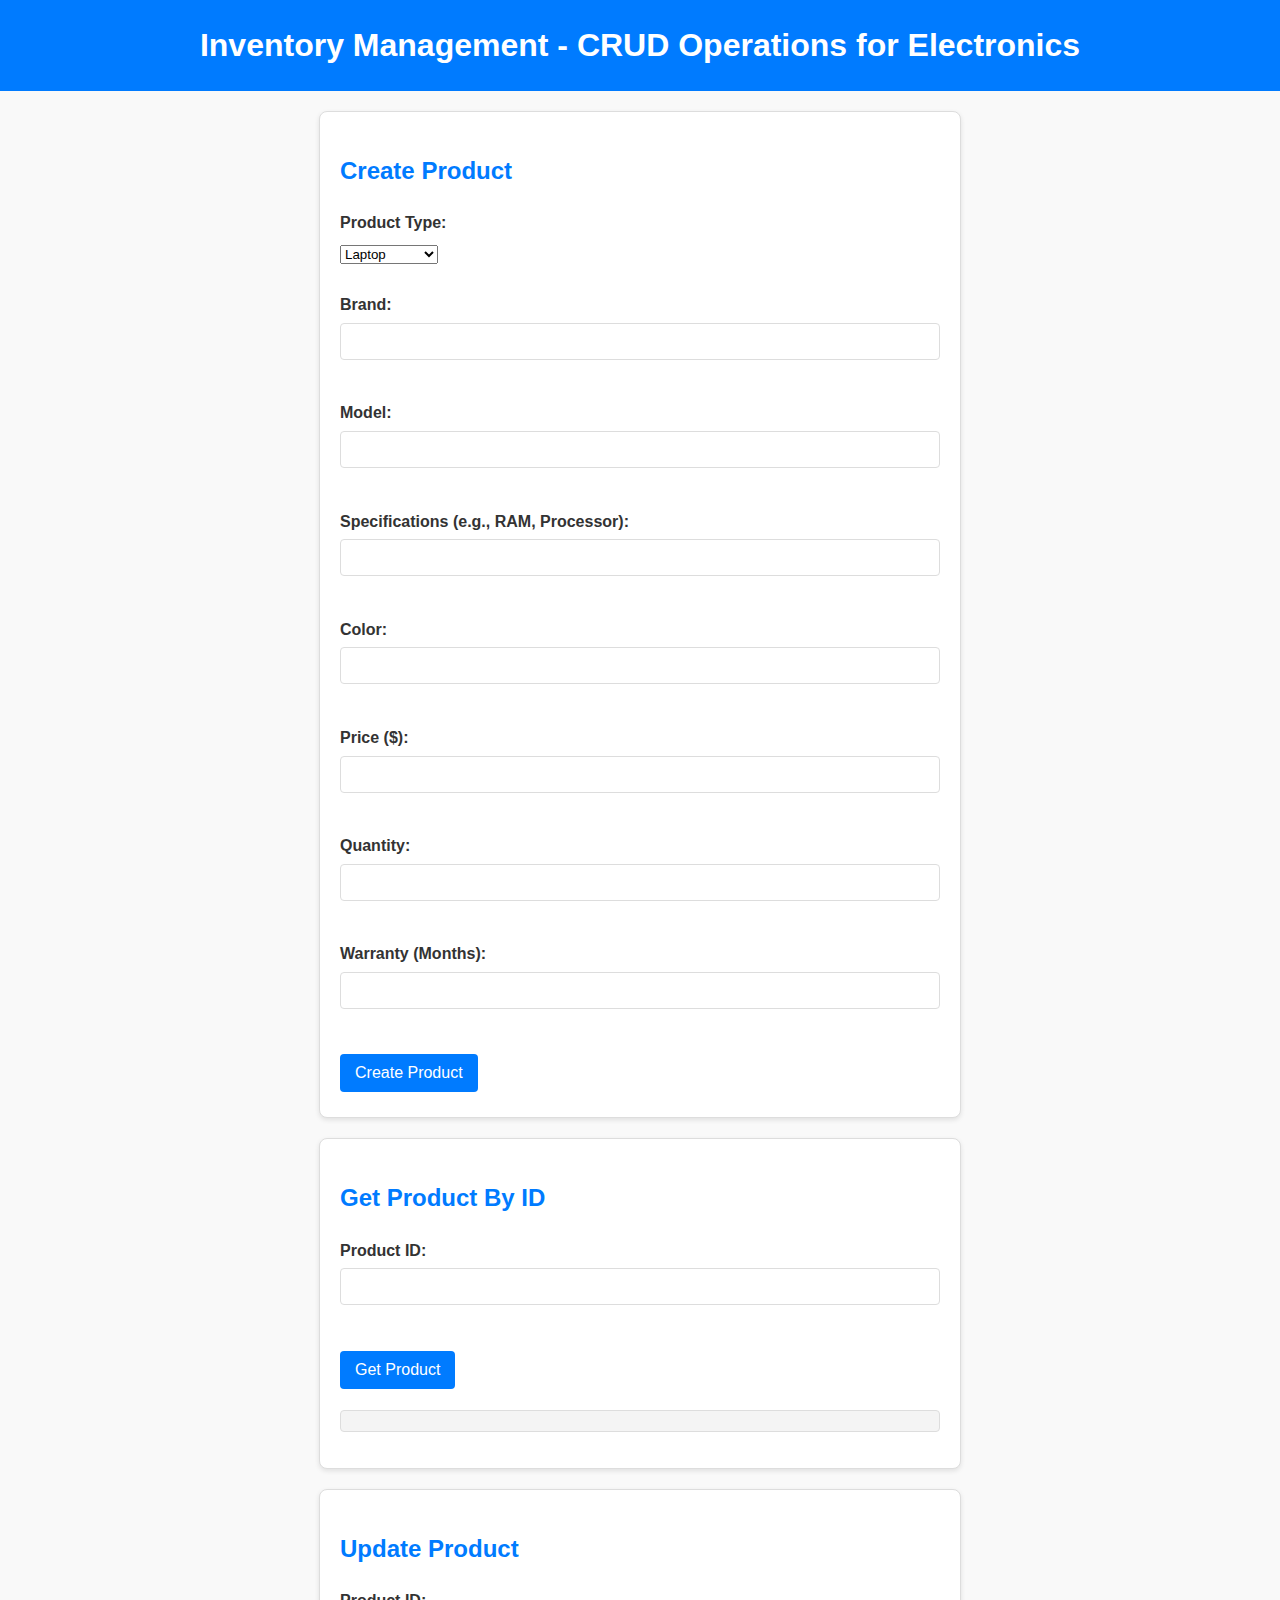
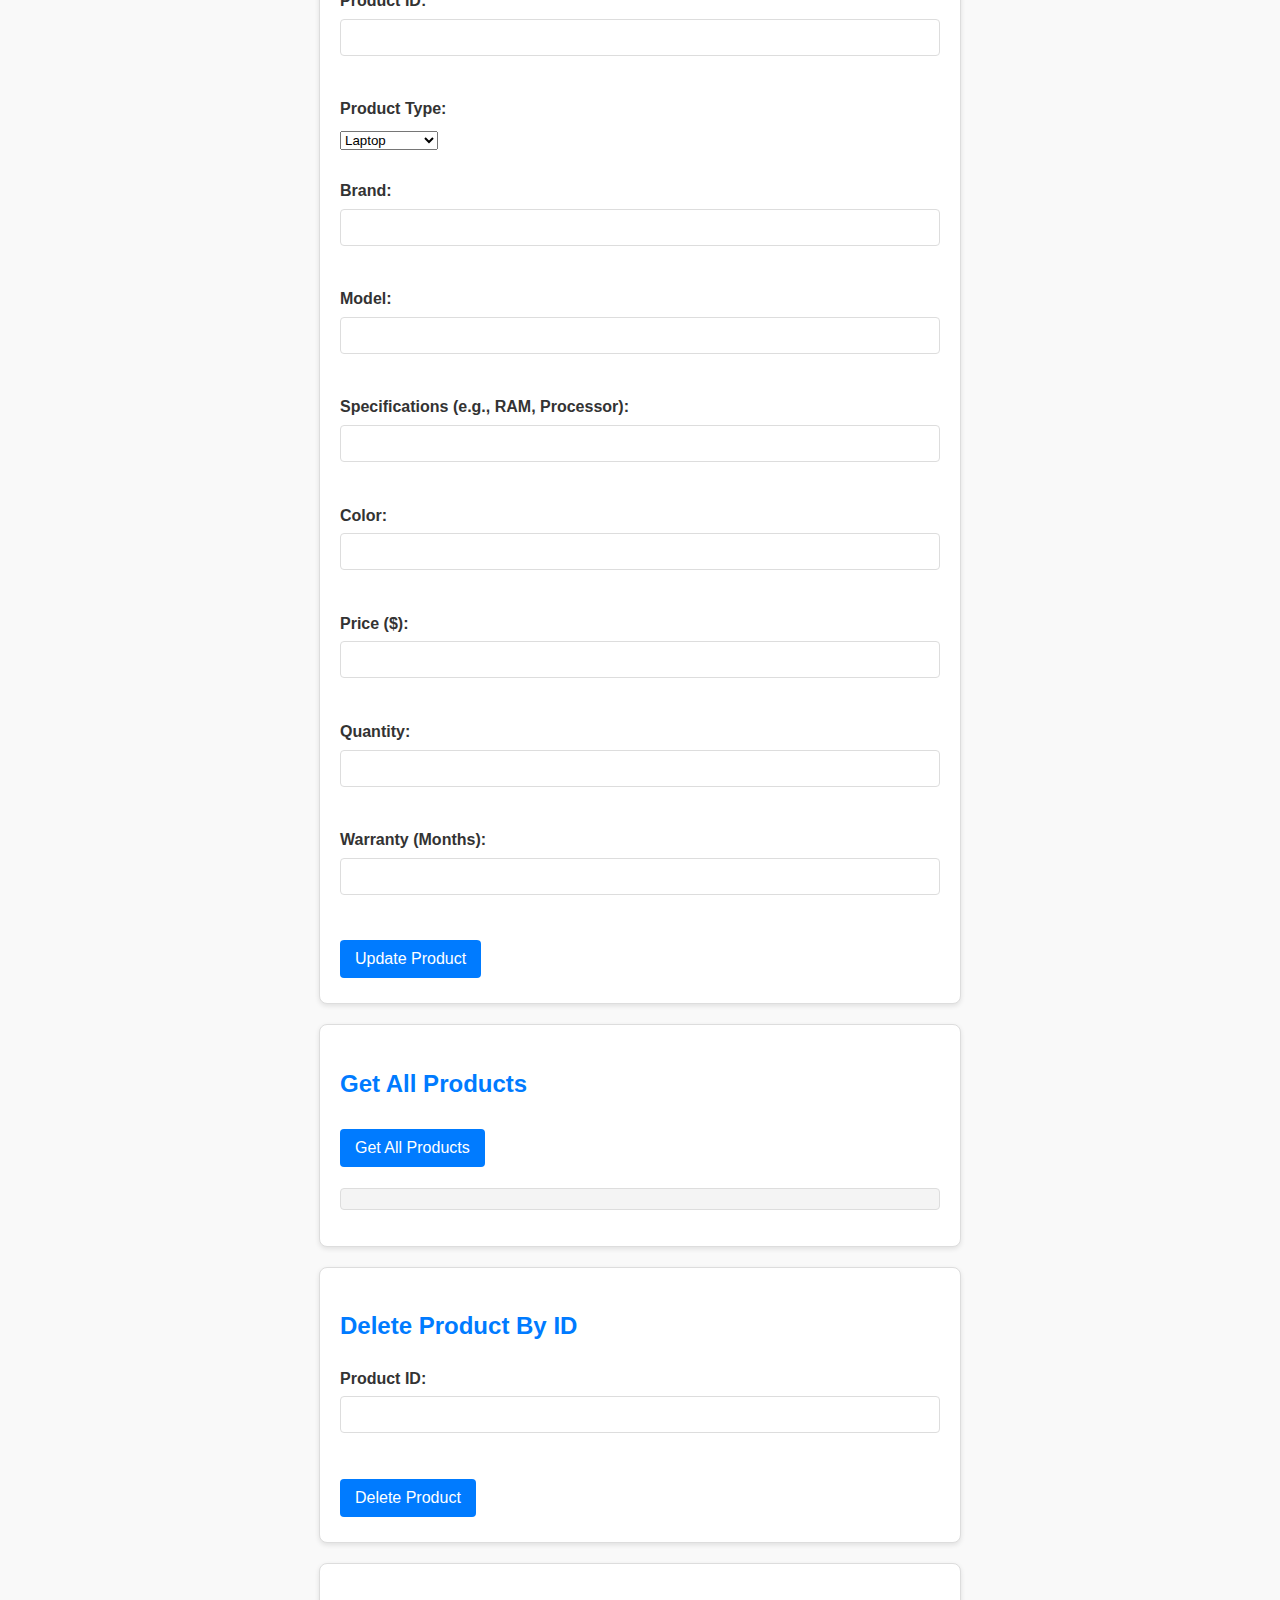
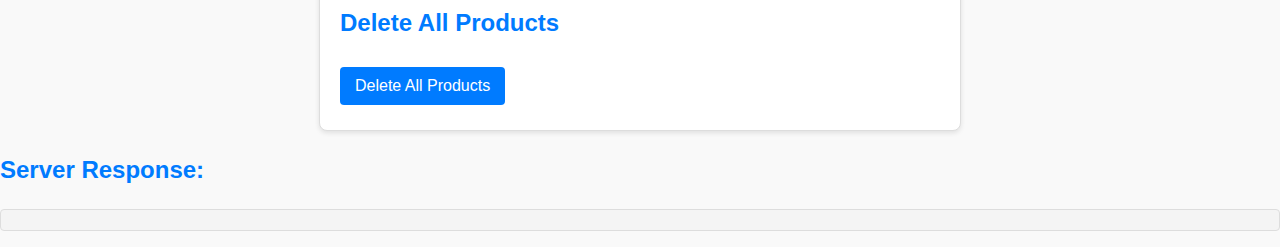
<file: warehouse-frontend/admin.html>
<!DOCTYPE html>
<html lang="en">
<head>
    <meta charset="UTF-8">
    <meta name="viewport" content="width=device-width, initial-scale=1.0">
    <title>Inventory Management</title>
    <script src="./js/admin.js" defer></script>
    <link rel="stylesheet" href="./css/styles.css">
</head>
<body>
<h1>Inventory Management - CRUD Operations for Electronics</h1>

<!-- Create Product Form -->
<section>
    <h2>Create Product</h2>
    <label for="product-type">Product Type:</label>
    <select id="product-type" required>
        <option value="laptop">Laptop</option>
        <option value="smartphone">Smartphone</option>
        <option value="headphones">Headphones</option>
    </select><br><br>

    <label for="create-brand">Brand:</label>
    <input type="text" id="create-brand" required><br><br>

    <label for="create-model">Model:</label>
    <input type="text" id="create-model" required><br><br>

    <label for="create-specifications">Specifications (e.g., RAM, Processor):</label>
    <input type="text" id="create-specifications"><br><br>

    <label for="create-color">Color:</label>
    <input type="text" id="create-color"><br><br>

    <label for="create-price">Price ($):</label>
    <input type="number" id="create-price" required><br><br>

    <label for="create-quantity">Quantity:</label>
    <input type="number" id="create-quantity" required><br><br>

    <label for="create-warranty">Warranty (Months):</label>
    <input type="number" id="create-warranty"><br><br>

    <button onclick="createProduct()">Create Product</button>
</section>

<!-- Get Product By ID -->
<section>
    <h2>Get Product By ID</h2>
    <label for="get-id">Product ID:</label>
    <input type="number" id="get-id" required><br><br>
    <button onclick="getProductById()">Get Product</button>
    <pre id="product-response"></pre>
</section>

<!-- Update Product -->
<section>
    <h2>Update Product</h2>
    <label for="update-id">Product ID:</label>
    <input type="number" id="update-id" required><br><br>

    <label for="update-type">Product Type:</label>
    <select id="update-type" required>
        <option value="laptop">Laptop</option>
        <option value="smartphone">Smartphone</option>
        <option value="headphones">Headphones</option>
    </select><br><br>

    <label for="update-brand">Brand:</label>
    <input type="text" id="update-brand"><br><br>

    <label for="update-model">Model:</label>
    <input type="text" id="update-model"><br><br>

    <label for="update-specifications">Specifications (e.g., RAM, Processor):</label>
    <input type="text" id="update-specifications"><br><br>

    <label for="update-color">Color:</label>
    <input type="text" id="update-color"><br><br>

    <label for="update-price">Price ($):</label>
    <input type="number" id="update-price"><br><br>

    <label for="update-quantity">Quantity:</label>
    <input type="number" id="update-quantity"><br><br>

    <label for="update-warranty">Warranty (Months):</label>
    <input type="number" id="update-warranty"><br><br>

    <button onclick="updateProduct()">Update Product</button>
</section>

<!-- Get All Products -->
<section>
    <h2>Get All Products</h2>
    <button onclick="getAllProducts()">Get All Products</button>
    <pre id="all-products-response"></pre>
</section>

<!-- Delete Product By ID -->
<section>
    <h2>Delete Product By ID</h2>
    <label for="delete-id">Product ID:</label>
    <input type="number" id="delete-id" required><br><br>
    <button onclick="deleteProduct()">Delete Product</button>
</section>

<!-- Delete All Products -->
<section>
    <h2>Delete All Products</h2>
    <button onclick="deleteAllProducts()">Delete All Products</button>
</section>

<h2>Server Response:</h2>
<pre id="server-response"></pre>
</body>
</html>
</file>
<file: warehouse-frontend/css/styles.css>
/* General Styles */
body {
    font-family: Arial, sans-serif;
    margin: 0;
    padding: 0;
    background-color: #f9f9f9;
    color: #333;
    line-height: 1.6;
}

h1 {
    text-align: center;
    background-color: #007bff;
    color: white;
    padding: 20px;
    margin: 0;
}

h2 {
    color: #007bff;
}

/* Sections */
section {
    background-color: white;
    margin: 20px auto;
    padding: 20px;
    border: 1px solid #ddd;
    border-radius: 8px;
    box-shadow: 0 2px 5px rgba(0, 0, 0, 0.1);
    max-width: 600px;
}

/* Labels and Inputs */
label {
    font-weight: bold;
    display: block;
    margin-bottom: 5px;
}

input[type="text"],
input[type="number"] {
    width: 100%;
    padding: 10px;
    margin-bottom: 15px;
    border: 1px solid #ddd;
    border-radius: 4px;
    box-sizing: border-box;
}

/* Buttons */
button {
    display: inline-block;
    background-color: #007bff;
    color: white;
    padding: 10px 15px;
    border: none;
    border-radius: 4px;
    cursor: pointer;
    font-size: 16px;
    margin: 5px 0;
}

button:hover {
    background-color: #0056b3;
}

/* Pre-formatted Response Areas */
pre {
    background-color: #f4f4f4;
    border: 1px solid #ddd;
    padding: 10px;
    overflow-x: auto;
    border-radius: 4px;
    font-family: Consolas, "Courier New", monospace;
}

/* Responsive Design */
@media (max-width: 768px) {
    section {
        margin: 10px;
        padding: 15px;
    }

    input[type="text"],
    input[type="number"] {
        font-size: 14px;
    }

    button {
        font-size: 14px;
        padding: 8px 12px;
    }
}
</file>
